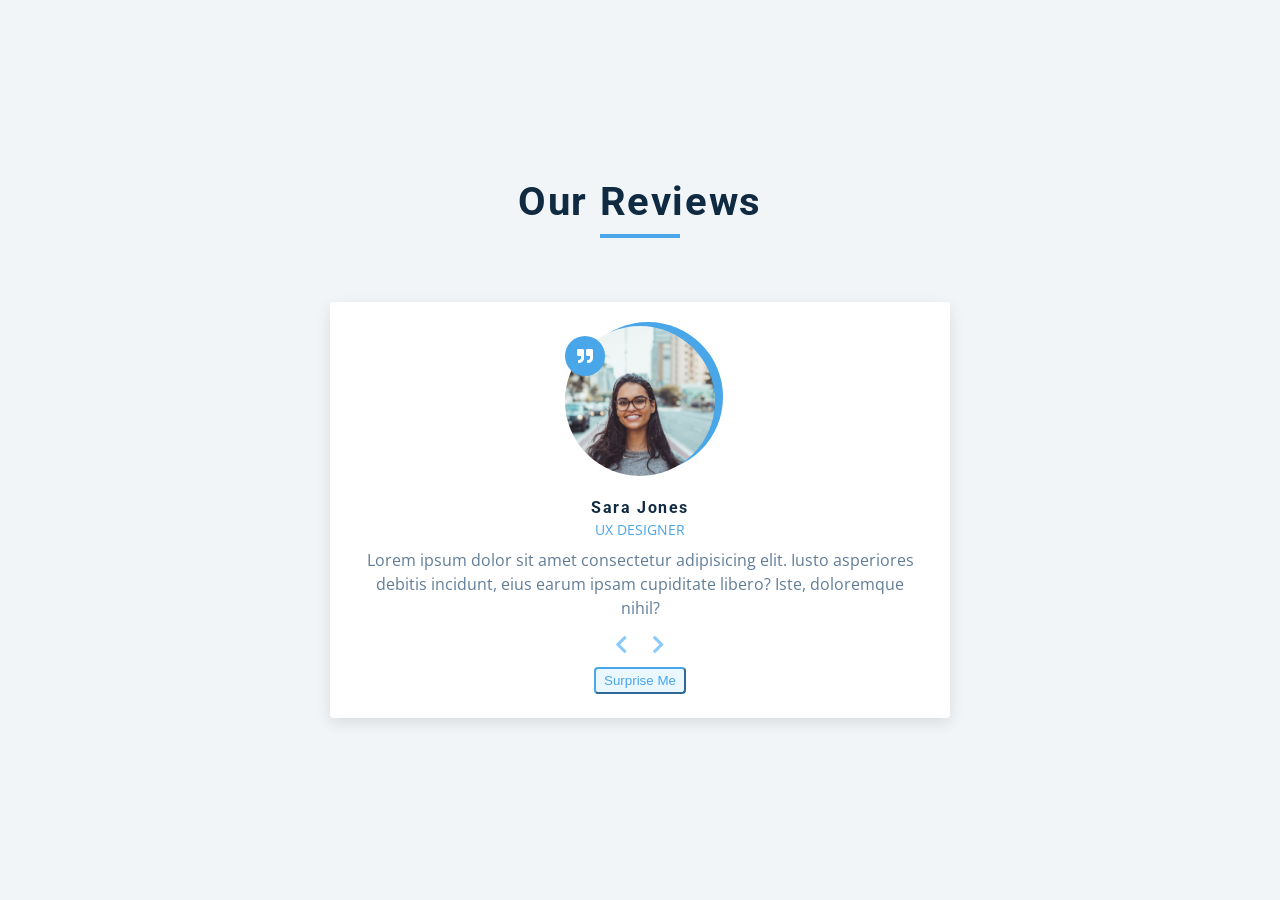
<file: display-card-layout-main/index.html>
<!DOCTYPE html>
<html lang="en">
  <head>
    <meta charset="UTF-8" />
    <meta name="viewport" content="width=device-width, initial-scale=1.0" />
    <title>Starter</title>
    <!-- font-awesome -->
    <link
      rel="stylesheet"
      href="https://cdnjs.cloudflare.com/ajax/libs/font-awesome/5.14.0/css/all.min.css"
    />

    <!-- styles -->
    <link rel="stylesheet" href="styles.css" />
  </head>
  <body>
    <main>
      <section class="container">
        <!-- title -->
        <div class="title">
          <h2>our reviews</h2>
          <div class="underline"></div>
        </div>
        <!-- review -->
        <article class="review">
          <div class="img-container">
            <img src="person-1.jpeg" id="person-img" alt="" />
          </div>
          <h4 id="author">sara jones</h4>
          <p id="job">ux designer</p>
          <p id="info">
            Lorem ipsum dolor sit amet consectetur adipisicing elit. Iusto
            asperiores debitis incidunt, eius earum ipsam cupiditate libero?
            Iste, doloremque nihil?
          </p>
          <!-- prev next buttons-->
          <div class="button-container">
            <button class="prev-btn">
              <i class="fas fa-chevron-left"></i>
            </button>
            <button class="next-btn" onclick="nextInfo();">
              <i class="fas fa-chevron-right"></i>
            </button>
          </div>
          <!-- random button -->
          <button class="random-btn">surprise me</button>
        </article>
      </section>
    </main>
    <!-- javascript -->
    <script src="app.js"></script>
  </body>
</html>
</file>
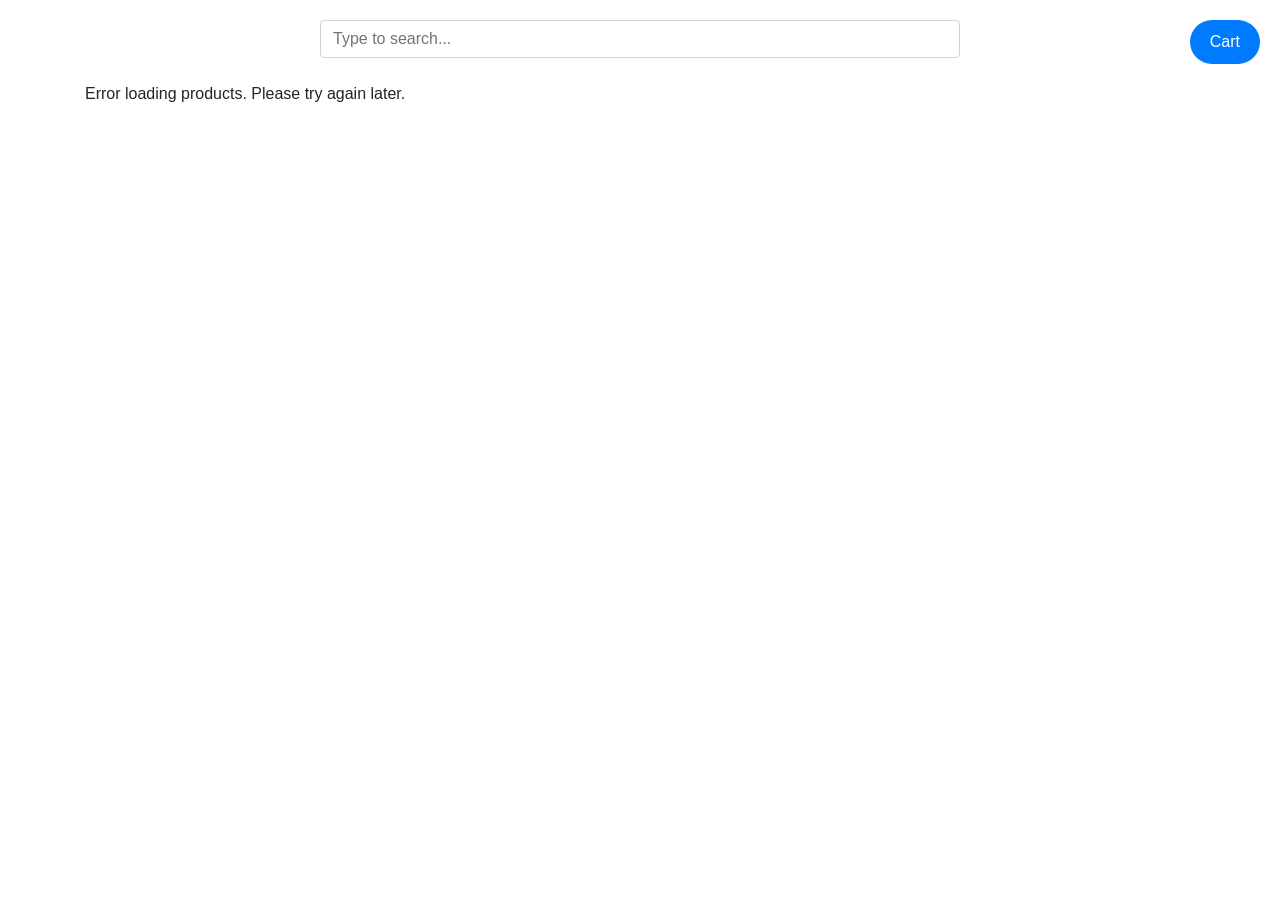
<file: Fetch api/index.html>
<!DOCTYPE html>
<html lang="en">

<head>
    <meta charset="UTF-8">
    <meta name="viewport" content="width=device-width, initial-scale=1.0">
    <title>Paginated Products with Cart and Search</title>
    <link href="https://stackpath.bootstrapcdn.com/bootstrap/4.5.2/css/bootstrap.min.css" rel="stylesheet">
    <link rel="stylesheet" href="https://site-assets.fontawesome.com/releases/v6.6.0/css/all.css">

    <style>
        .product-item {
            border: 1px solid #ddd;
            padding: 15px;
            margin: 15px;
            display: flex;
            flex-direction: column;
            justify-content: space-between;
            height: 100%;
            background-color: #fff;
            border-radius: 5px;
            box-shadow: 0 2px 5px rgba(0, 0, 0, 0.1);
            transition: box-shadow 0.3s ease;
        }

        .product-item:hover {
            box-shadow: 0 4px 8px rgba(0, 0, 0, 0.2);
        }

        .product-item img {
            max-height: 200px;
            object-fit: cover;
            margin-bottom: 10px;
        }

        .product-item h5 {
            margin-top: 0;
            margin-bottom: 10px;
        }

        .product-item p {
            margin: 0;
            margin-bottom: 10px;
        }

        .add-to-cart {
            background-color: transparent;
            border: 1px solid black;
            padding: 8px 12px;
            border-radius: 5px;
            cursor: pointer;
            margin-top: auto;
        }

        .add-to-cart:hover {
            background-color: gray;
            color: #fff;
        }

        .cart-button {
            position: fixed;
            top: 20px;
            right: 20px;
            background-color: #007bff;
            color: white;
            border: none;
            padding: 10px 20px;
            border-radius: 50px;
            cursor: pointer;
            font-size: 16px;
        }

        .cart-button:hover {
            background-color: #0056b3;
        }

        .cart-screen {
            display: none;
            position: fixed;
            top: 0;
            left: 0;
            width: 100%;
            height: 100%;
            background-color: white;
            box-shadow: 0 0 10px rgba(0, 0, 0, 0.2);
            padding: 20px;
            z-index: 9999;
            overflow-y: auto;
        }

        .cart-screen h2 {
            margin-top: 0;
            position: relative;
        }

        .cart-screen .close {
            position: absolute;
            top: 10px;
            right: 40px;
            font-size: 24px;
            cursor: pointer;
        }

        .cart-screen .clear-cart {
            position: absolute;
            top: 10px;
            right: 10px;
            background-color: #dc3545;
            color: white;
            border: none;
            padding: 10px 20px;
            border-radius: 5px;
            cursor: pointer;
            z-index: 1000;
        }

        .cart-screen .clear-cart:hover {
            background-color: #c82333;
        }

        .alert-container {
            position: fixed;
            bottom: 20px;
            right: 20px;
            z-index: 1000;
        }

        .alert {
            display: none;
            position: absolute;
            bottom: 0;
            right: 0;
            margin: 15px;
            width: 250px;
        }

        .row {
            margin-left: 0;
            margin-right: 0;
        }

        .col-md-4 {
            padding-left: 0;
            padding-right: 0;
        }

         #searchInput {
        width: 50%; 
        display: block; 
        margin: 20px auto;
    }
    </style>
</head>

<body>

    <button class="cart-button" id="open-cart">
        <i class="fas fa-shopping-cart"></i> Cart
    </button>

    <input class="form-control" id="searchInput" placeholder="Type to search...">

    <div class="cart-screen" id="cart-screen">
        <span class="close" id="close-cart">&times;</span>
        <button class="clear-cart" id="clear-cart">Clear Cart</button>
        <h2>Your Cart</h2>
        <div id="cart-items"></div>
    </div>

    <div class="alert-container">
        <div class="alert alert-success alert-dismissible fade show" role="alert" id="add-to-cart-alert">
            <strong>Item added to cart!</strong>
            <button type="button" class="close" data-dismiss="alert" aria-label="Close">
                <span aria-hidden="true">&times;</span>
            </button>
        </div>
    </div>

    <div class="container mt-4" id="products-container">
        <div id="products" class="row"></div>
        <nav aria-label="Page navigation">
            <ul id="pagination" class="pagination justify-content-center"></ul>
        </nav>
    </div>

    <script src="https://code.jquery.com/jquery-3.5.1.min.js"></script>
    <script src="https://stackpath.bootstrapcdn.com/bootstrap/4.5.2/js/bootstrap.bundle.min.js"></script>
    <script>
        $(document).ready(function () {
            const apiUrl = 'https://fakestoreapi.com/products';
            let products = [];
            let filteredProducts = [];
            let currentPage = 1;
            const productsPerPage = 10;
            const maxPageLinks = 5;
            const cart = [];

            function fetchProducts() {
                $.get(apiUrl, function (data) {
                    products = data;
                    filteredProducts = products;
                    renderProducts();
                    renderPagination();
                }).fail(function () {
                    $('#products').html('<p>Error loading products. Please try again later.</p>');
                });
            }

            function highlightText(text, query) {
                const regex = new RegExp(`(${query})`, 'gi');
                return text.replace(regex, '<span style="background-color: yellow;">$1</span>');
            }

            function renderProducts() {
                const query = $('#searchInput').val().toLowerCase();
                const startIndex = (currentPage - 1) * productsPerPage;
                const endIndex = Math.min(startIndex + productsPerPage, filteredProducts.length);
                const pageProducts = filteredProducts.slice(startIndex, endIndex);

                const productsContainer = $('#products');
                productsContainer.empty();

                pageProducts.forEach(product => {
                    productsContainer.append(`
                        <div class="col-md-4 mb-4">
                            <div class="product-item">
                                <img src="${product.image}" alt="${product.title}" class="img-fluid">
                                <h5>${highlightText(product.title, query)}</h5>
                                <p>${highlightText(product.description, query)}</p>
                                <p><strong>$${product.price.toFixed(2)}</strong></p>
                                <button class="add-to-cart" data-id="${product.id}" data-title="${product.title}" data-price="${product.price}">
                                    <i class="fa-light fa-bag-shopping"></i> Add to Cart
                                </button>
                            </div>
                        </div>
                    `);
                });

                $('.add-to-cart').on('click', function () {
                    const id = $(this).data('id');
                    const title = $(this).data('title');
                    const price = $(this).data('price');
                    addToCart(id, title, price);
                });
            }

            function renderPagination() {
                const totalPages = Math.ceil(filteredProducts.length / productsPerPage);
                const paginationContainer = $('#pagination');
                paginationContainer.empty();

                if (currentPage > 1) {
                    paginationContainer.append(`
                        <li class="page-item">
                            <a class="page-link" href="#" aria-label="Previous">
                                <span aria-hidden="true">&laquo;</span>
                            </a>
                        </li>
                    `);
                }

                const startPage = Math.max(1, currentPage - Math.floor(maxPageLinks / 2));
                const endPage = Math.min(totalPages, startPage + maxPageLinks - 1);

                if (startPage > 1) {
                    paginationContainer.append(`
                        <li class="page-item">
                            <a class="page-link" href="#">1</a>
                        </li>
                        <li class="page-item disabled">
                            <span class="page-link">...</span>
                        </li>
                    `);
                }

                for (let i = startPage; i <= endPage; i++) {
                    paginationContainer.append(`
                        <li class="page-item ${i === currentPage ? 'active' : ''}">
                            <a class="page-link" href="#">${i}</a>
                        </li>
                    `);
                }

                if (endPage < totalPages) {
                    paginationContainer.append(`
                        <li class="page-item disabled">
                            <span class="page-link">...</span>
                        </li>
                        <li class="page-item">
                            <a class="page-link" href="#">${totalPages}</a>
                        </li>
                    `);
                }

                if (currentPage < totalPages) {
                    paginationContainer.append(`
                        <li class="page-item">
                            <a class="page-link" href="#" aria-label="Next">
                                <span aria-hidden="true">&raquo;</span>
                            </a>
                        </li>
                    `);
                }

                paginationContainer.find('.page-link').on('click', function (e) {
                    e.preventDefault();
                    const pageNumber = $(this).text();
                    if (pageNumber === '«') {
                        currentPage = Math.max(1, currentPage - 1);
                    } else if (pageNumber === '»') {
                        currentPage = Math.min(totalPages, currentPage + 1);
                    } else {
                        currentPage = parseInt(pageNumber);
                    }
                    renderProducts();
                    renderPagination();
                });
            }

            function addToCart(id, title, price) {
                const item = cart.find(item => item.id === id);
                if (item) {
                    item.quantity++;
                } else {
                    cart.push({ id, title, price, quantity: 1 });
                }
                $('#add-to-cart-alert').fadeIn().delay(2000).fadeOut();
            }

            function renderCart() {
                const cartItemsContainer = $('#cart-items');
                cartItemsContainer.empty();

                if (cart.length === 0) {
                    cartItemsContainer.html('<p>Your cart is empty.</p>');
                } else {
                    cart.forEach(item => {
                        cartItemsContainer.append(`
                            <div class="cart-item">
                                <h5>${item.title}</h5>
                                <p>Quantity: ${item.quantity}</p>
                                <p>Price: $${item.price.toFixed(2)}</p>
                            </div>
                        `);
                    });
                }
            }

            function toggleCart() {
                $('#cart-screen').toggle();
                renderCart();
            }

            $('#searchInput').on('input', function () {
                const query = $(this).val().toLowerCase();
                filteredProducts = products.filter(product =>
                    product.title.toLowerCase().includes(query) ||
                    product.description.toLowerCase().includes(query)
                );
                currentPage = 1;
                renderProducts();
                renderPagination();
            });

            $('#open-cart').on('click', function () {
                toggleCart();
            });

            $('#close-cart').on('click', function () {
                $('#cart-screen').hide();
            });

            $('#clear-cart').on('click', function () {
                cart.length = 0;
                renderCart();
            });

            fetchProducts();
        });
    </script>

</body>

</html>
</file>
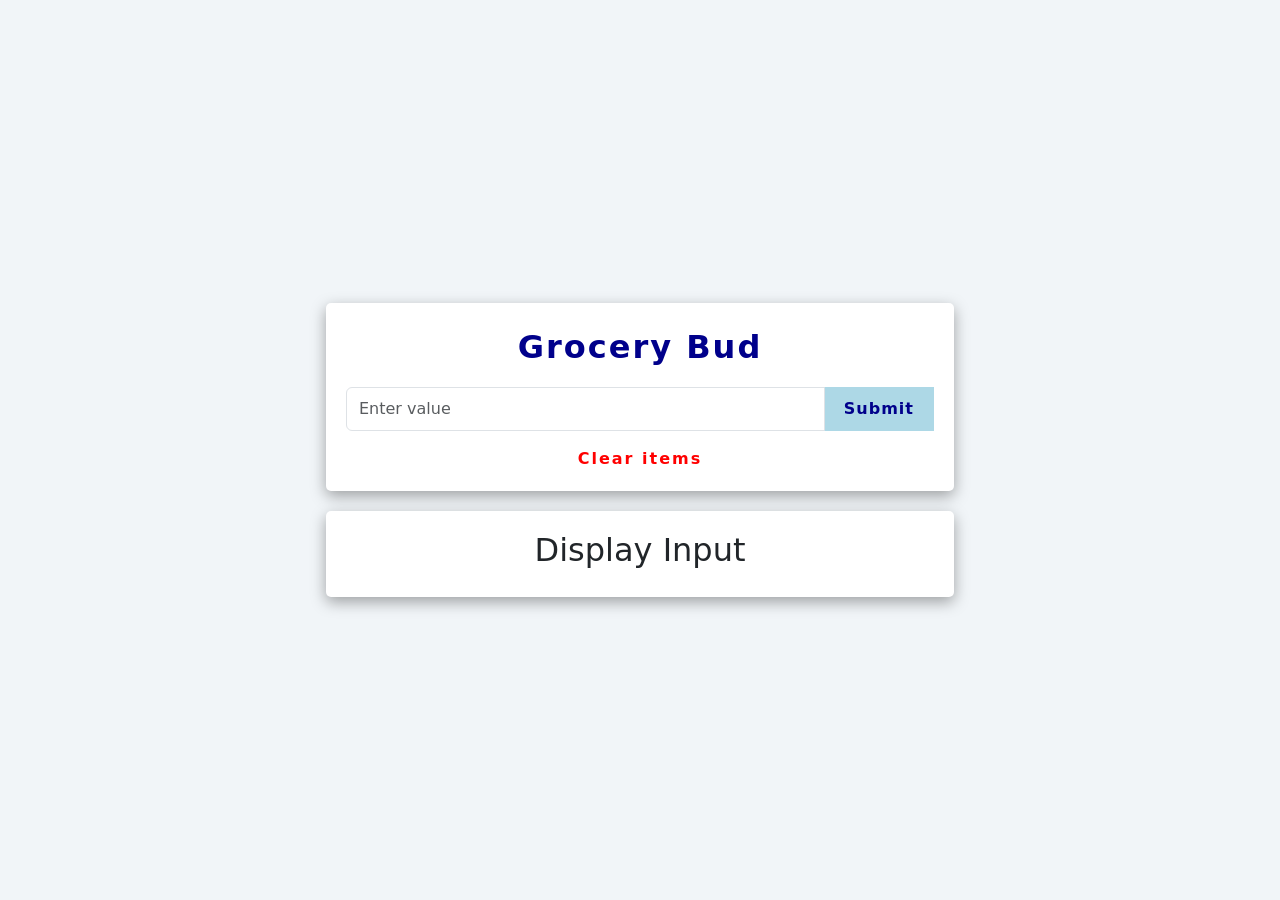
<file: print-array.html/index.html>
<!DOCTYPE html>
<html lang="en">

<head>
    <meta charset="UTF-8">
    <meta name="viewport" content="width=device-width, initial-scale=1.0">
    <link href="https://cdn.jsdelivr.net/npm/bootstrap@5.3.3/dist/css/bootstrap.min.css" rel="stylesheet"
        integrity="sha384-QWTKZyjpPEjISv5WaRU9OFeRpok6YctnYmDr5pNlyT2bRjXh0JMhjY6hW+ALEwIH" crossorigin="anonymous">
    <link rel="stylesheet" href="style.css">
    <title>Print Array</title>
</head>

<body>
    <div class="container-fluid">
        <div class="array-input">
            <div class="heading">
                Grocery Bud
            </div>
            <div class="input-group my-3">
                <input type="text" class="form-control" placeholder="Enter value" id="inputvalue"
                    aria-label="Recipient's username" aria-describedby="button-addon2">
                <button class="sbtn btn-outline-secondary" type="button" id="button-addon2">Submit</button>
                <button class="clear-input-btn btn-outline-secondary" type="button" id="clear-input">Clear</button>
            </div>
            <div class="items">
                <span class="clear-btn" id="cbutton">Clear items</span>
            </div>
        </div>
        <div class="items-container">
            <h2>Display Input</h2>
        </div>
    </div>
    <script src="app.js"></script>
</body>

</html>
</file>
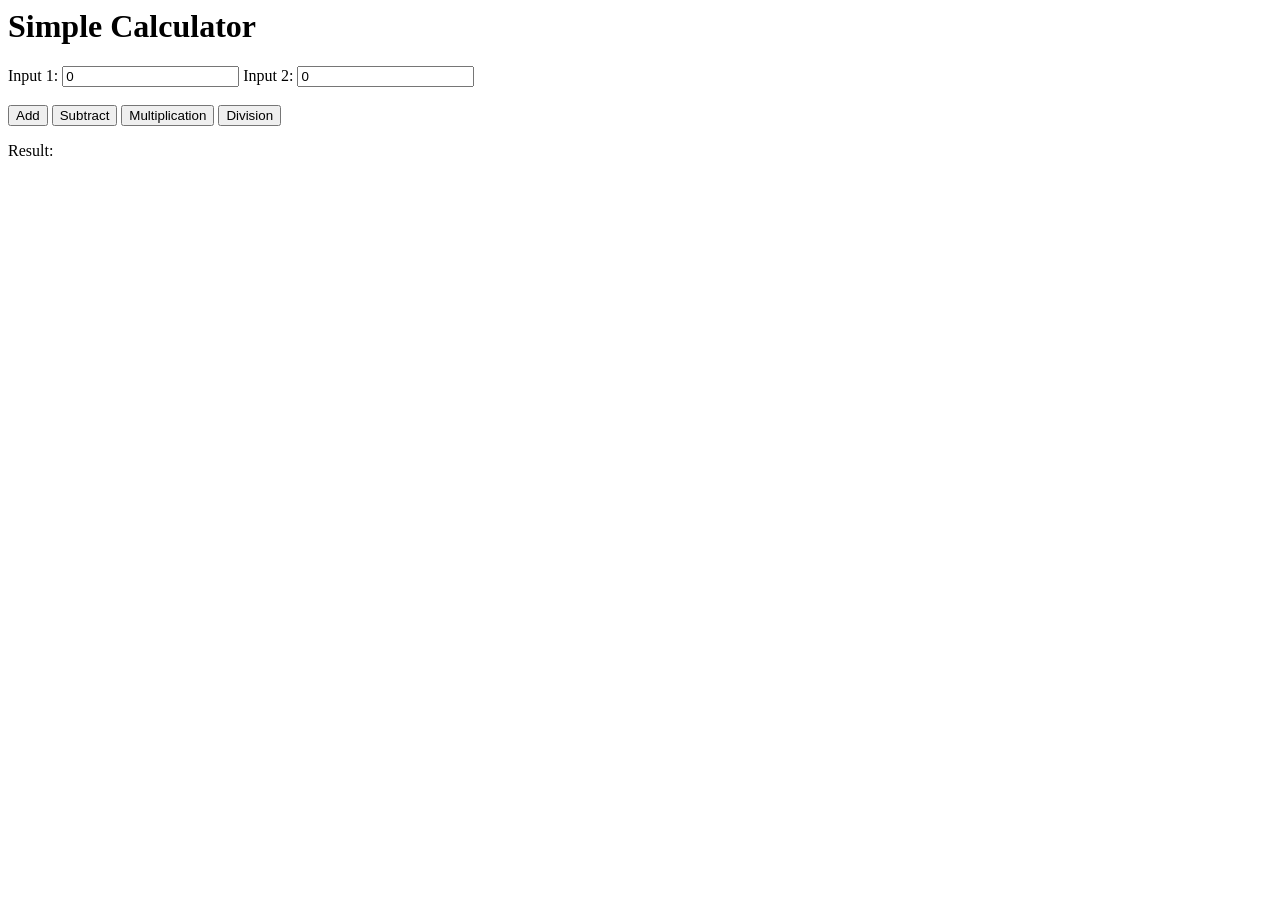
<file: Simple Calclulator/index.html>
<body>
    <h1>Simple Calculator</h1>
    
    <label for="input1">Input 1:</label>
    <input type="number" id="input1" value="0">

    <label for="input2">Input 2:</label>
    <input type="number" id="input2" value="0">

    <br><br>

    <button onclick="add()">Add</button>
    <button onclick="subtract()">Subtract</button>
    <button onclick="multiplication()">Multiplication</button>
    <button onclick="division()">Division</button>

    <p id="result">Result: </p>

    <script>
        function add() {
            let num1 = parseFloat(document.getElementById('input1').value);
            let num2 = parseFloat(document.getElementById('input2').value);

            let result = num1 + num2;

            document.getElementById('result').innerText = 'Result: ' + result;
        }

        function subtract() {
            let num1 = parseFloat(document.getElementById('input1').value);
            let num2 = parseFloat(document.getElementById('input2').value);

            let result = num1 - num2;
            
            document.getElementById('result').innerText = 'Result: ' + result;
        }

        function multiplication(){
            let num1 = parseFloat(document.getElementById('input1').value);
            let num2 = parseFloat(document.getElementById('input2').value);

            let result = num1 * num2;

            document.getElementById('result').innerText = 'Result:' + result;
        }

        function division(){
            let num1 = parseFloat(document.getElementById('input1').value);
            let num2 = parseFloat(document.getElementById('input2').value);

            let result = num1 / num2 ;

            document.getElementById('result').innerText = 'Result:' + result;
        }
    </script>
</body>
</file>
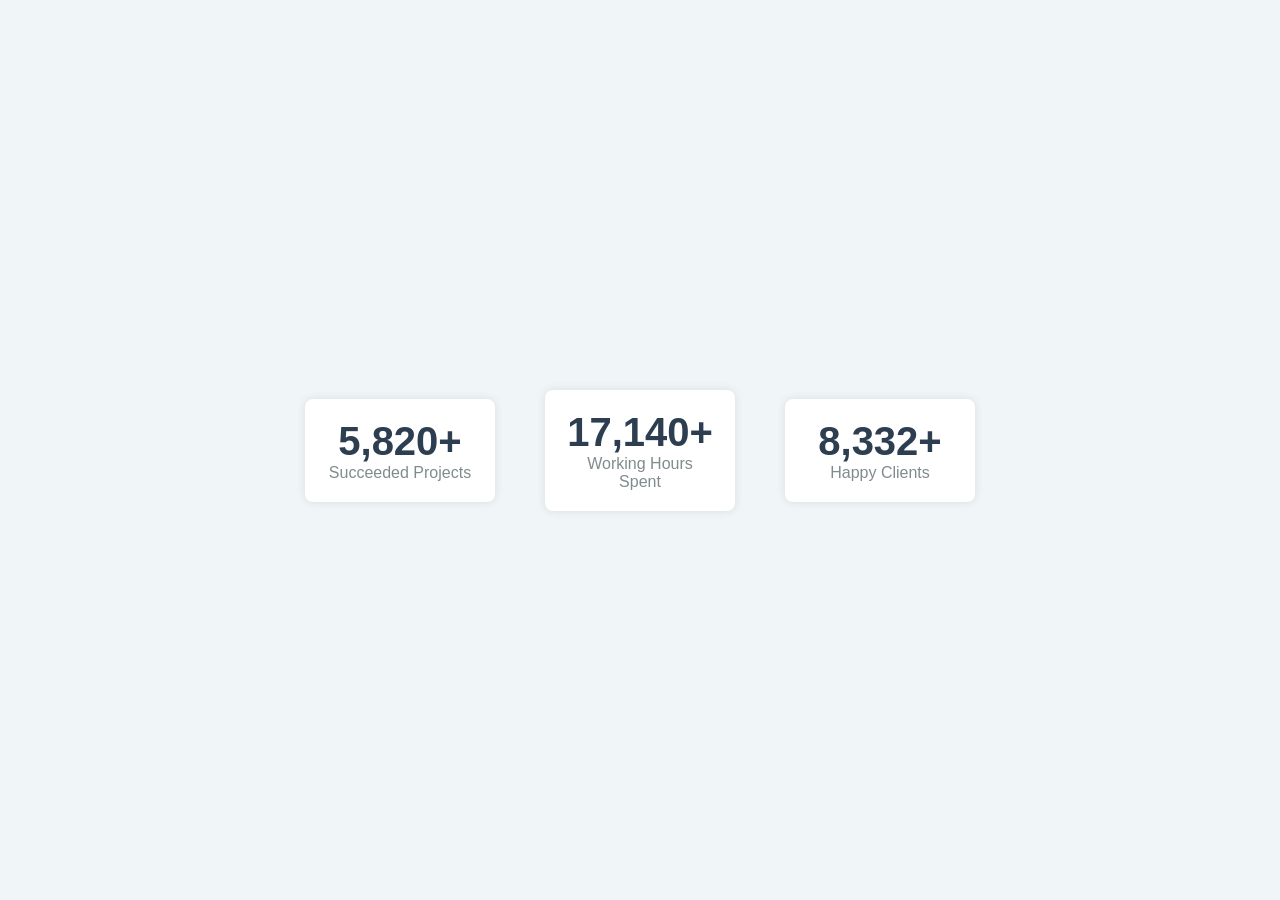
<file: Counter/countdown/index.html>
<!DOCTYPE html>
<html lang="en">

<head>
    <meta charset="UTF-8">
    <meta name="viewport" content="width=device-width, initial-scale=1.0">
    <title>Counter Animation</title>
    <style>
        body {
            font-family: Arial, sans-serif;
            background-color: #f0f5f7;
            color: #333;
            margin: 0;
            padding: 0;
            display: flex;
            justify-content: center;
            align-items: center;
            height: 100vh;
        }

        .counter-section {
            display: flex;
            gap: 50px;
            justify-content: center;
            align-items: center;
        }

        .counter {
            background-color: white;
            padding: 20px;
            border-radius: 8px;
            box-shadow: 0 0 10px rgba(0, 0, 0, 0.1);
            text-align: center;
            width: 150px;
        }

        .counter h2 {
            font-size: 40px;
            margin: 0;
            color: #2c3e50;
        }
        
        .counter p {
            font-size: 16px;
            color: #7f8c8d;
            margin: 0;
        }
    </style>
</head>

<body>

    <div class="counter-section">
        <div class="counter">
            <h2 id="projects">0</h2>
            <p>Succeeded Projects</p>
        </div>
        <div class="counter">
            <h2 id="hours">0</h2>
            <p>Working Hours Spent</p>
        </div>
        <div class="counter">
            <h2 id="clients">0</h2>
            <p>Happy Clients</p>
        </div>
    </div>

    <script>
        function animateCounter(id, start, end, duration) {
            let obj = document.getElementById(id);
            let range = end - start;
            let increment = Math.ceil(range / (duration / 10)); // Larger step increments
            let current = start;
            let timer = setInterval(function () {
                current += increment;
                if (current >= end) {
                    current = end;
                    clearInterval(timer);
                }
                obj.textContent = current.toLocaleString() + '+'; // Add commas and a plus sign
            }, 10); // Update every 10ms for smoother animation
        }

        // Animate counters when the page loads
        window.onload = function () {
            animateCounter("projects", 0, 5820, 800);  // 500+ Projects in 1 second
            animateCounter("hours", 0, 17140, 800);   // 17140+ Hours in 1 second
            animateCounter("clients", 0, 8332, 800);  // 1500+ Clients in 1 second
        };
    </script>

</body>

</html>
</file>
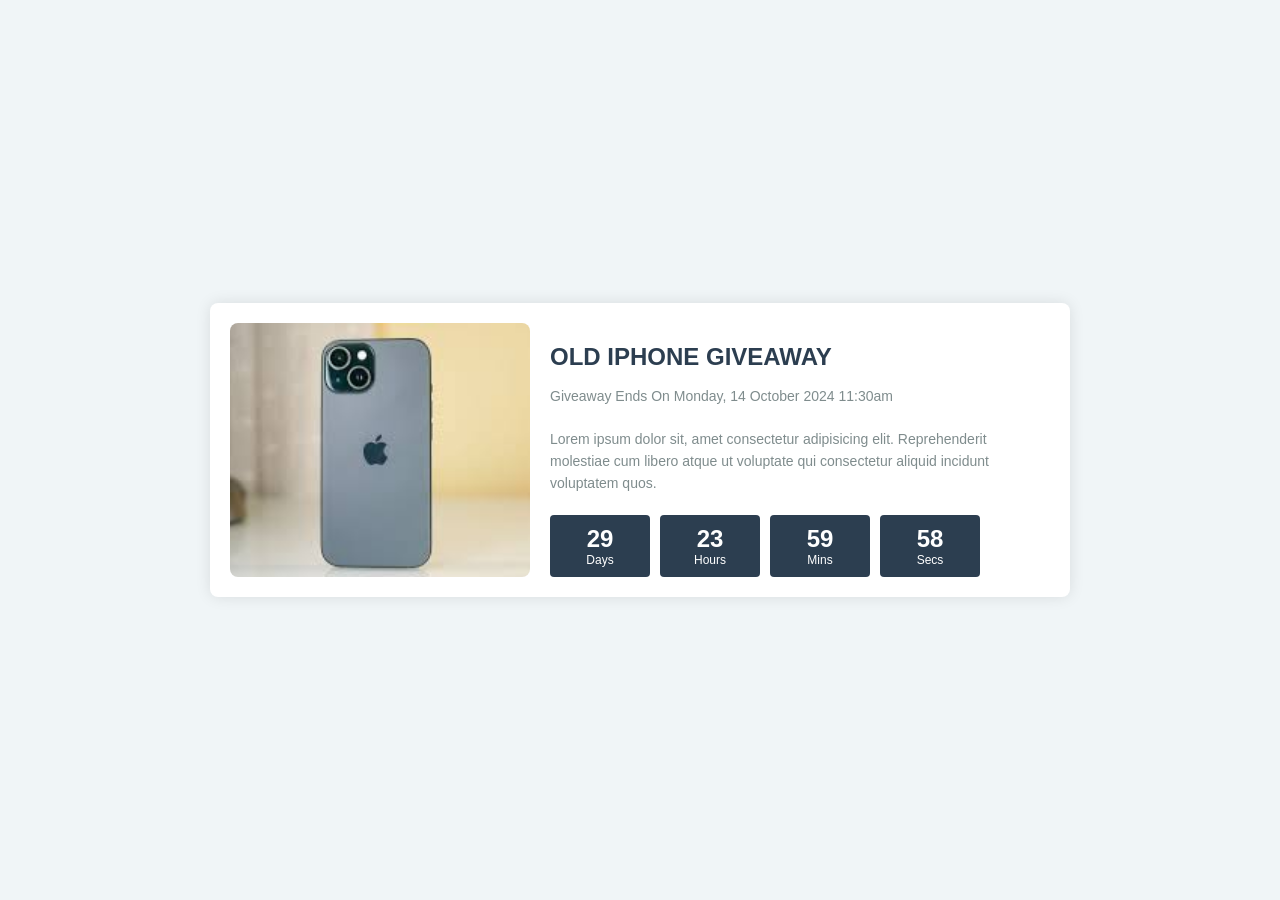
<file: Counter/iphone countdown/index.html>
<!DOCTYPE html>
<html lang="en">
<head>
    <meta charset="UTF-8">
    <meta name="viewport" content="width=device-width, initial-scale=1.0">
    <title>iPhone Giveaway</title>
    <style>
        body {
            font-family: Arial, sans-serif;
            background-color: #f0f5f7;
            color: #333;
            margin: 0;
            padding: 0;
            display: flex;
            justify-content: center;
            align-items: center;
            height: 100vh;
        }

        .container {
            display: flex;
            background-color: white;
            padding: 20px;
            border-radius: 8px;
            box-shadow: 0 0 15px rgba(0, 0, 0, 0.1);
        }

        .image-section {
            margin-right: 20px;
        }

        .image-section img {
            max-width: 300px;
            border-radius: 8px;
            height: 100%;
            object-fit: cover;
        }

        .content-section {
            max-width: 500px;
        }

        .content-section h2 {
            font-size: 24px;
            color: #2c3e50;
            margin-bottom: 10px;
        }

        .content-section p {
            font-size: 14px;
            color: #7f8c8d;
            line-height: 1.6;
            margin-bottom: 20px;
        }

        .countdown {
            display: flex;
            gap: 10px;
        }

        .countdown div {
            background-color: #2c3e50;
            color: white;
            text-align: center;
            padding: 10px;
            border-radius: 4px;
            width: 80px;
        }

        .countdown div span {
            display: block;
            font-size: 24px;
            font-weight: bold;
        }

        .countdown div label {
            display: block;
            font-size: 12px;
        }
    </style>
</head>
<body>

<div class="container">
    <div class="image-section">
        <img src="images/iphone.jpeg" alt="iPhone Giveaway">
    </div>
    <div class="content-section">
        <h2>OLD IPHONE GIVEAWAY</h2>
        <p>Giveaway Ends On Monday, 14 October 2024 11:30am</p>
        <p>Lorem ipsum dolor sit, amet consectetur adipisicing elit. Reprehenderit molestiae cum libero atque ut
            voluptate qui consectetur aliquid incidunt voluptatem quos.</p>
        <div class="countdown">
            <div>
                <span id="days">30</span>
                <label>Days</label>
            </div>
            <div>
                <span id="hours">0</span>
                <label>Hours</label>
            </div>
            <div>
                <span id="minutes">0</span>
                <label>Mins</label>
            </div>
            <div>
                <span id="seconds">0</span>
                <label>Secs</label>
            </div>
        </div>
    </div>
</div>

<script>
    // Set the date for the countdown (30 days from now)
    let countDownDate = new Date();
    countDownDate.setDate(countDownDate.getDate() + 30);

    // Update the countdown every second
    let countdownfunction = setInterval(function() {
        let now = new Date().getTime();
        let distance = countDownDate - now;

        // Time calculations for days, hours, minutes and seconds
        let days = Math.floor(distance / (1000 * 60 * 60 * 24));
        let hours = Math.floor((distance % (1000 * 60 * 60 * 24)) / (1000 * 60 * 60));
        let minutes = Math.floor((distance % (1000 * 60 * 60)) / (1000 * 60));
        let seconds = Math.floor((distance % (1000 * 60)) / 1000);

        // Display the result in the elements with id="days", etc.
        document.getElementById("days").innerHTML = days;
        document.getElementById("hours").innerHTML = hours;
        document.getElementById("minutes").innerHTML = minutes;
        document.getElementById("seconds").innerHTML = seconds;

        // If the countdown is over, write some text
        if (distance < 0) {
            clearInterval(countdownfunction);
            document.getElementById("days").innerHTML = "0";
            document.getElementById("hours").innerHTML = "0";
            document.getElementById("minutes").innerHTML = "0";
            document.getElementById("seconds").innerHTML = "0";
        }
    }, 1000);
</script>

</body>
</html>
</file>
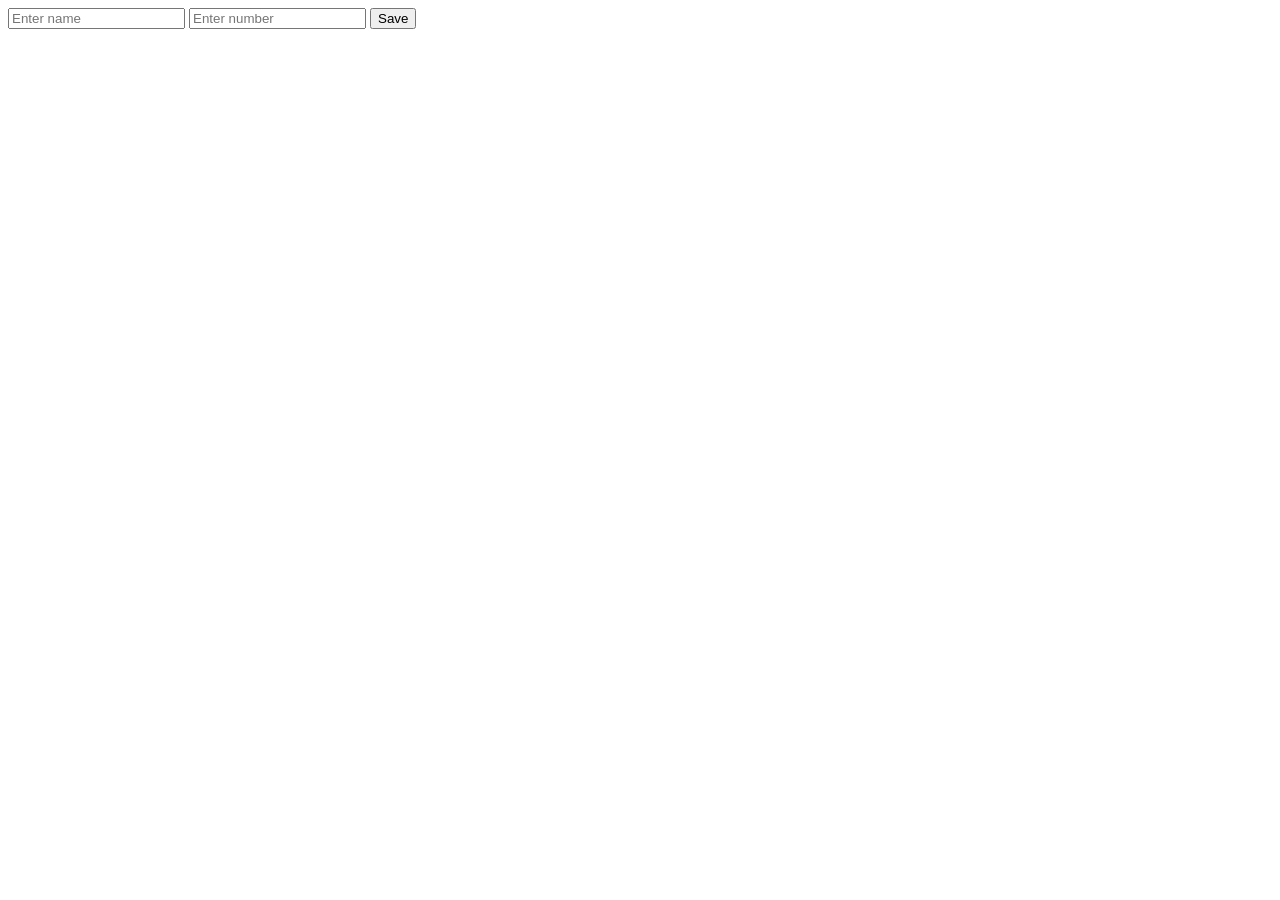
<file: localstorage phonebook/phonebook.html>
<!DOCTYPE html>
<html lang="en">

<head>
    <meta charset="UTF-8">
    <meta name="viewport" content="width=device-width, initial-scale=1.0">
    <title>Phone Book</title>
</head>

<body>
    <input type="text" id="name" placeholder="Enter name" />
    <input type="number" id="number" placeholder="Enter number" />
    <input type="submit" value="Save" onclick="SaveContact()" />

    <ul id="display"></ul>

    <script>
        function display() {
            let contacts = JSON.parse(localStorage.getItem("items")) || [];

            let items = contacts.map((contact, index) => {
                return `<li>${contact.name}: ${contact.number}</li> <button onclick="removeItem(${index})">delete</button>`;
            });

            document.getElementById("display").innerHTML = items.join("");
        }

        function SaveContact() {
            let contacts = JSON.parse(localStorage.getItem("items")) || [];

            let name = document.getElementById("name").value;
            let number = document.getElementById("number").value;

            if (name && number) {
                contacts.push({ name: name, number: number });
                localStorage.setItem("items", JSON.stringify(contacts));
                display();

                document.getElementById("name").value = '';
                document.getElementById("number").value = '';
            } else {
                alert("Please enter both name and number.");
            }
        }

        function removeItem(index) {
            let contacts = JSON.parse(localStorage.getItem("items")) || [];

            contacts.splice(index, 1);
            localStorage.setItem("items", JSON.stringify(contacts));
            display();
        }

        document.getElementById("name").addEventListener("keydown", function (event) {
            if (event.key === "Enter") {
                SaveContact();
                event.preventDefault();
            }
        });

        document.getElementById("number").addEventListener("keydown", function (event) {
            if (event.key === "Enter") {
                SaveContact();
                event.preventDefault(); 
            }
        });

        display();
    </script>
</body>

</html>
</file>
<file: display-card-layout-main/styles.css>
/*
=============== 
Fonts
===============
*/
@import url("https://fonts.googleapis.com/css?family=Open+Sans|Roboto:400,700&display=swap");

/*
=============== 
Variables
===============
*/

:root {
  /* dark shades of primary color*/
  --clr-primary-1: hsl(205, 86%, 17%);
  --clr-primary-2: hsl(205, 77%, 27%);
  --clr-primary-3: hsl(205, 72%, 37%);
  --clr-primary-4: hsl(205, 63%, 48%);
  /* primary/main color */
  --clr-primary-5: hsl(205, 78%, 60%);
  /* lighter shades of primary color */
  --clr-primary-6: hsl(205, 89%, 70%);
  --clr-primary-7: hsl(205, 90%, 76%);
  --clr-primary-8: hsl(205, 86%, 81%);
  --clr-primary-9: hsl(205, 90%, 88%);
  --clr-primary-10: hsl(205, 100%, 96%);
  /* darkest grey - used for headings */
  --clr-grey-1: hsl(209, 61%, 16%);
  --clr-grey-2: hsl(211, 39%, 23%);
  --clr-grey-3: hsl(209, 34%, 30%);
  --clr-grey-4: hsl(209, 28%, 39%);
  /* grey used for paragraphs */
  --clr-grey-5: hsl(210, 22%, 49%);
  --clr-grey-6: hsl(209, 23%, 60%);
  --clr-grey-7: hsl(211, 27%, 70%);
  --clr-grey-8: hsl(210, 31%, 80%);
  --clr-grey-9: hsl(212, 33%, 89%);
  --clr-grey-10: hsl(210, 36%, 96%);
  --clr-white: #fff;
  --clr-red-dark: hsl(360, 67%, 44%);
  --clr-red-light: hsl(360, 71%, 66%);
  --clr-green-dark: hsl(125, 67%, 44%);
  --clr-green-light: hsl(125, 71%, 66%);
  --clr-black: #222;
  --ff-primary: "Roboto", sans-serif;
  --ff-secondary: "Open Sans", sans-serif;
  --transition: all 0.3s linear;
  --spacing: 0.1rem;
  --radius: 0.25rem;
  --light-shadow: 0 5px 15px rgba(0, 0, 0, 0.1);
  --dark-shadow: 0 5px 15px rgba(0, 0, 0, 0.2);
  --max-width: 1170px;
  --fixed-width: 620px;
}
/*
=============== 
Global Styles
===============
*/

*,
::after,
::before {
  margin: 0;
  padding: 0;
  box-sizing: border-box;
}
body {
  font-family: var(--ff-secondary);
  background: var(--clr-grey-10);
  color: var(--clr-grey-1);
  line-height: 1.5;
  font-size: 0.875rem;
}
ul {
  list-style-type: none;
}
a {
  text-decoration: none;
}
h1,
h2,
h3,
h4 {
  letter-spacing: var(--spacing);
  text-transform: capitalize;
  line-height: 1.25;
  margin-bottom: 0.75rem;
  font-family: var(--ff-primary);
}
h1 {
  font-size: 3rem;
}
h2 {
  font-size: 2rem;
}
h3 {
  font-size: 1.25rem;
}
h4 {
  font-size: 0.875rem;
}
p {
  margin-bottom: 1.25rem;
  color: var(--clr-grey-5);
}
@media screen and (min-width: 800px) {
  h1 {
    font-size: 4rem;
  }
  h2 {
    font-size: 2.5rem;
  }
  h3 {
    font-size: 1.75rem;
  }
  h4 {
    font-size: 1rem;
  }
  body {
    font-size: 1rem;
  }
  h1,
  h2,
  h3,
  h4 {
    line-height: 1;
  }
}
/*  global classes */

/* section */
.section {
  padding: 5rem 0;
}

.section-center {
  width: 90vw;
  margin: 0 auto;
  max-width: 1170px;
}
@media screen and (min-width: 992px) {
  .section-center {
    width: 95vw;
  }
}
main {
  min-height: 100vh;
  display: grid;
  place-items: center;
}

/*
=============== 
Reviews
===============
*/
main {
  min-height: 100vh;
  display: grid;
  place-items: center;
}
.title {
  text-align: center;
  margin-bottom: 4rem;
}
.underline {
  height: 0.25rem;
  width: 5rem;
  background: var(--clr-primary-5);
  margin-left: auto;
  margin-right: auto;
}
.container {
  width: 80vw;
  max-width: var(--fixed-width);
}
.review {
  background: var(--clr-white);
  padding: 1.5rem 2rem;
  border-radius: var(--radius);
  box-shadow: var(--light-shadow);
  transition: var(--transition);
  text-align: center;
}
.review:hover {
  box-shadow: var(--dark-shadow);
}
.img-container {
  position: relative;
  width: 150px;
  height: 150px;
  border-radius: 50%;
  margin: 0 auto;
  margin-bottom: 1.5rem;
}
#person-img {
  width: 100%;
  display: block;
  height: 100%;
  object-fit: cover;
  border-radius: 50%;
  position: relative;
}
.img-container::after {
  font-family: "Font Awesome 5 Free";
  font-weight: 900;
  content: "\f10e";
  position: absolute;
  top: 0;
  left: 0;
  width: 2.5rem;
  height: 2.5rem;
  display: grid;
  place-items: center;
  border-radius: 50%;
  transform: translateY(25%);
  background: var(--clr-primary-5);
  color: var(--clr-white);
}
.img-container::before {
  content: "";
  width: 100%;
  height: 100%;
  background: var(--clr-primary-5);
  position: absolute;
  top: -0.25rem;
  right: -0.5rem;
  border-radius: 50%;
}
#author {
  margin-bottom: 0.25rem;
}
#job {
  margin-bottom: 0.5rem;
  text-transform: uppercase;
  color: var(--clr-primary-5);
  font-size: 0.85rem;
}
#info {
  margin-bottom: 0.75rem;
}
.prev-btn,
.next-btn {
  color: var(--clr-primary-7);
  font-size: 1.25rem;
  background: transparent;
  border-color: transparent;
  margin: 0 0.5rem;
  transition: var(--transition);
  cursor: pointer;
}
.prev-btn:hover,
.next-btn:hover {
  color: var(--clr-primary-5);
}
.random-btn {
  margin-top: 0.5rem;
  background: var(--clr-primary-10);
  color: var(--clr-primary-5);
  padding: 0.25rem 0.5rem;
  text-transform: capitalize;
  border-radius: var(--radius);
  transition: var(--transition);
  border-color: var(--clr-primary-5);
  cursor: pointer;
}
.random-btn:hover {
  background: var(--clr-primary-5);
  color: var(--clr-primary-1);
}
</file>
<file: print-array.html/style.css>
.array-input {
    background-color: white;
    padding: 20px;
    border-radius: 5px;
    box-shadow: rgba(0, 0, 0, 0.35) 0px 5px 15px;
    width: 50%;
    height: auto;
    margin-bottom: 20px;
}

.container-fluid {
    background-color: #f1f5f8;
    display: flex;
    flex-direction: column;
    align-items: center;
    justify-content: center;
    height: 100vh;
    width: 100%;
}

.heading {
    color: darkblue;
    text-align: center;
    letter-spacing: 2px;
    font-weight: bold;
    font-size: 2rem;
}

.items {
    color: red;
    text-align: center;
    font-weight: bold;
    letter-spacing: 2px;
    cursor: pointer;
    margin-top: 10px;
}

.sbtn {
    background-color: lightblue;
    color: darkblue;
    letter-spacing: 1px;
    border: none;
    font-weight: bold;
    border-radius: 5px;
    padding: 10px 20px;
}

.clear-input-btn {
    display: none;
    border: none;
    background-color: transparent;
    cursor: pointer;
    padding: 10px;
}

.clear-input-btn.show {
    display: inline;
}

.items-container {
    width: 50%;
    padding: 20px;
    background-color: white;
    border-radius: 5px;
    box-shadow: rgba(0, 0, 0, 0.35) 0px 5px 15px;
    text-align: center;
}

.item {
    background: #e9ecef;
    padding: 10px;
    margin-bottom: 5px;
    border-radius: 3px;
}

@media only screen and (max-width: 500px) {

    .array-input,
    .items-container {
        width: 80%;
    }
}
</file>
